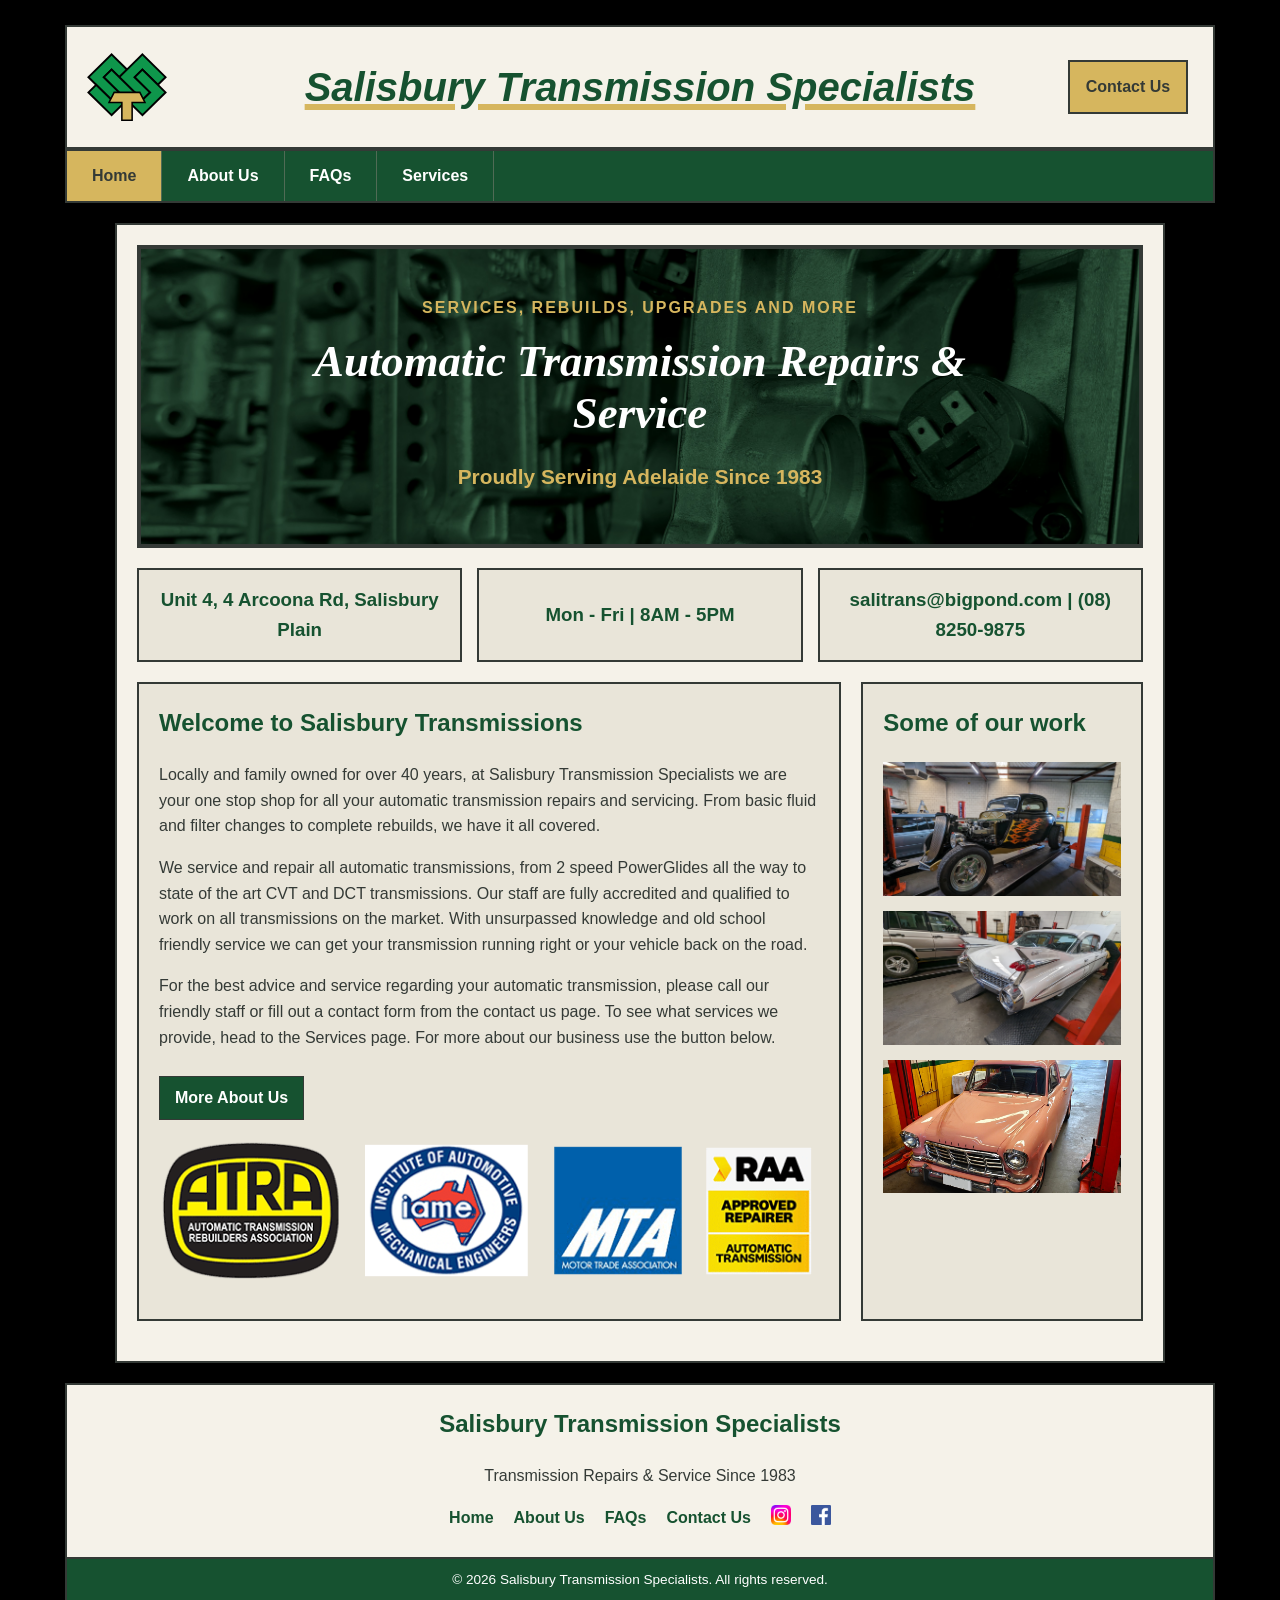
<file: index.html>
<!DOCTYPE html>
<html lang="en-AU">
<head>
    <meta charset="UTF-8">
    <meta name="viewport" content="width=device-width, initial-scale=1.0">

    <title>Salisbury Transmission Specialists</title>

    <link rel="stylesheet" href="css/style.css">

    <link rel="icon" type="image/png" href="/images/favicon.png">
</head>

<body>

    <!-- Main website header -->
    <header class="site-header">

        <img src="images/logo.svg"
     alt="Salisbury Transmission Specialists"
     class="site-logo">

        <div class="header-title">
            <h1>Salisbury Transmission Specialists</h1>
        </div>

        <div class="header-contact">
            <a href="contact.html" class="contact-button">Contact Us</a>
        </div>

    </header>


    <!-- Main navigation -->
    <nav class="main-nav">
        <a href="index.html" class="active">Home</a>
        <a href="about.html">About Us</a>
        <a href="faq.html">FAQs</a>
        <a href="services.html">Services</a>
    </nav>


    <!-- Main page content -->
    <main class="page-container">

        <!-- Hero banner -->
        <section class="hero">

            <div class="hero-content">
                <p class="hero-small">Services, Rebuilds, Upgrades and more</p>

                <h2>Automatic Transmission Repairs &amp; Service</h2>

                <p class="hero-since">Proudly Serving Adelaide Since 1983</p>
            </div>

        </section>


        <!-- Business information panels -->
        <section class="info-panels">

            <div class="info-panel">
                <h3>Unit 4, 4 Arcoona Rd, Salisbury Plain</h3>
            </div>

            <div class="info-panel">
                <h3>Mon - Fri | 8AM - 5PM</h3>
            </div>

            <div class="info-panel">
            <h3>salitrans@bigpond.com | (08) 8250-9875<h3>
            </div>

        </section>


        <!-- Business description and photos -->
        <section class="content-layout">

            <div class="business-description">
                <h2>Welcome to Salisbury Transmissions</h2>

                <p>
                    Locally and family owned for over 40 years, at Salisbury Transmission Specialists we are your one stop shop for all your automatic transmission repairs and servicing. From basic fluid and filter changes to complete rebuilds, we have it all covered.
                </p>

                <p>
           We service and repair all automatic transmissions, from 2 speed PowerGlides all the way to state of the art CVT and DCT transmissions. Our staff are fully accredited and qualified to work on all transmissions on the market. With unsurpassed knowledge and old school friendly service we can get your transmission running right or your vehicle back on the road. </p>
                    <p>
For the best advice and service regarding your automatic transmission, please call our friendly staff or fill out a contact form from the contact us page. To see what services we provide, head to the Services page. For more about our business use the button below.
                </p>

                <a href="about.html" class="read-more">
                    More About Us
                </a>

                        <img src="images/credits.png"
     alt="acreditation"
     class="credits">

            </div>


            <aside class="photo-panel">
                <h2>Some of our work</h2>

                <img src="images/car1.jpg"
     alt="Photo1"
     class="workshop-photos">

                <img src="images/car2.jpg"
     alt="Photo2"
     class="workshop-photos">

                <img src="images/car3.jpg"
     alt="Photo3"
     class="workshop-photos">
            </aside>

        </section>

    </main>


    <!-- Website footer -->

<footer class="site-footer">

    <div class="footer-main">

        <h2>Salisbury Transmission Specialists</h2>

        <p>Transmission Repairs &amp; Service Since 1983</p>

        <div class="footer-links">
            <a href="index.html">Home</a>
            <a href="about.html">About Us</a>
            <a href="faq.html">FAQs</a>
            <a href="contact.html">Contact Us</a>
            <a href="https://www.instagram.com/salisbury_transmissions/" target="_blank" rel="noopener noreferrer">
    <img src="images/insta.png" alt="Follow us on Instagram" width="20">
    <a href="https://www.facebook.com/SalisburyTransmissionSpecialist/" target="_blank" rel="noopener noreferrer">
    <img src="images/fb.png" alt="Follow us on Facebook" width="20"> </a>
</a>
        </div>

    </div>

    <div class="footer-bottom">
        <p>
            &copy; 2026 Salisbury Transmission Specialists.
            All rights reserved.
        </p>
    </div>

</footer>


</body>
</html>
</file>
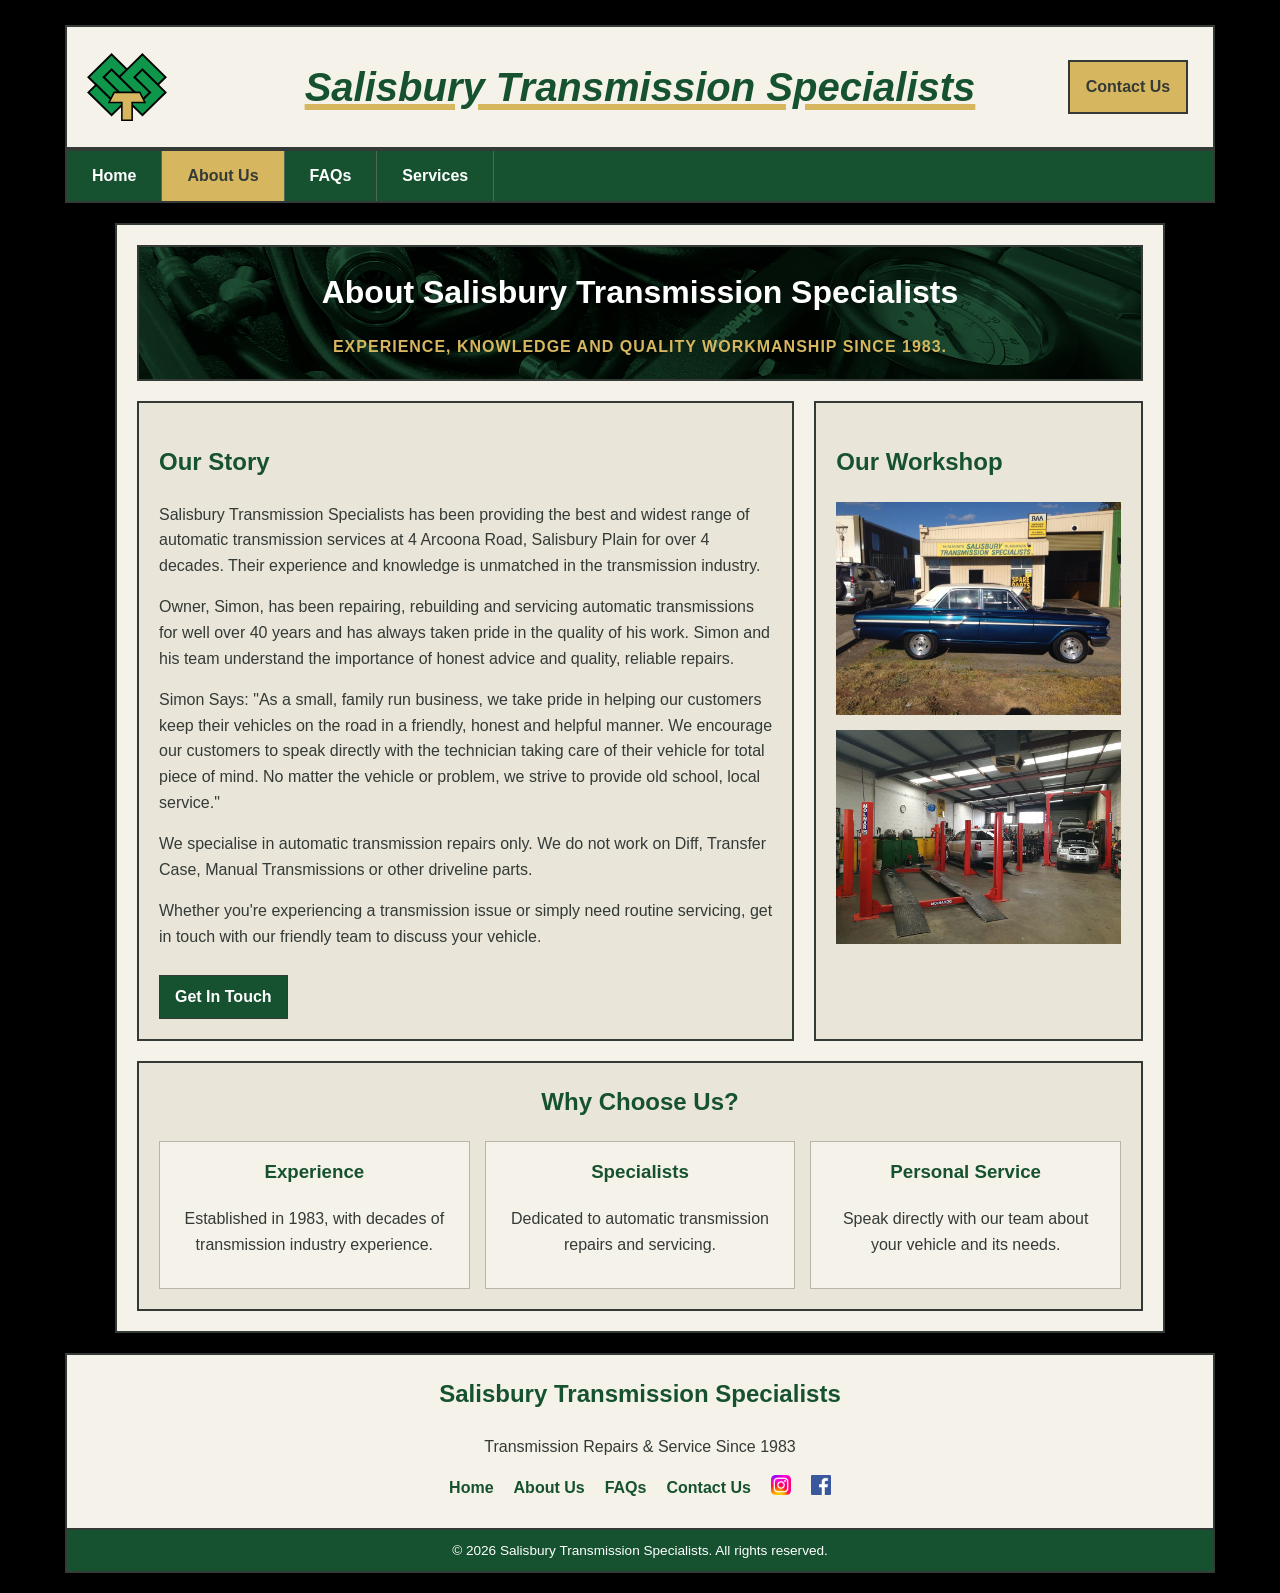
<file: about.html>
<!DOCTYPE html>
<html lang="en-AU">
<head>
    <meta charset="UTF-8">
    <meta name="viewport" content="width=device-width, initial-scale=1.0">

    <title>About Us | Salisbury Transmission Specialists</title>

    <link rel="stylesheet" href="css/style.css">

    <link rel="icon" type="image/png" href="/images/favicon.png">
</head>

<body>

    <!-- Website header -->
    <header class="site-header">

        <img src="images/logo.svg"
     alt="Salisbury Transmission Specialists"
     class="site-logo">

        <div class="header-title">
            <h1>Salisbury Transmission Specialists</h1>
        </div>

        <div class="header-contact">
            <a href="contact.html" class="contact-button">Contact Us</a>
        </div>

    </header>


    <!-- Navigation -->
    <nav class="main-nav">
        <a href="index.html">Home</a>
        <a href="about.html" class="active">About Us</a>
        <a href="faq.html">FAQs</a>
        <a href="services.html">Services</a>
    </nav>


    <!-- Main content -->
    <main class="page-container">

        <section class="page-heading">
            <h2>About Salisbury Transmission Specialists</h2>
            <p>Experience, knowledge and quality workmanship since 1983.</p>
        </section>


        <section class="about-content">

            <div class="about-main">

                <h2>Our Story</h2>

                <p>
                    Salisbury Transmission Specialists has been providing the best and widest range of automatic transmission services at 4 Arcoona Road, Salisbury Plain for over 4 decades. Their experience and knowledge is unmatched in the transmission industry.
                </p>

                <p>
                Owner, Simon, has been repairing, rebuilding and servicing automatic transmissions for well over 40 years and has always taken pride in the quality of his work. Simon and his team understand the importance of honest advice and quality, reliable repairs.
                </p>

                <p>
                Simon Says: "As a small, family run business, we take pride in helping our customers keep their vehicles on the road in a friendly, honest and helpful manner. We encourage our customers to speak directly with the technician taking care of their vehicle for total piece of mind. No matter the vehicle or problem, we strive to provide old school, local service."
                </p>


                <p>
                    We specialise in automatic transmission repairs only. We do not work on Diff, Transfer Case, Manual Transmissions or other driveline parts.
                </p>

                <p>
                    Whether you're experiencing a transmission issue
                    or simply need routine servicing, get in touch
                    with our friendly team to discuss your vehicle.
                </p>

                <a href="contact.html" class="read-more">
                    Get In Touch
                </a>

            </div>


            <aside class="about-sidebar">

                <h2>Our Workshop</h2>

                <img src="images/outside.jpg"
     alt="outside"
     class="about-photo">

                <img src="images/inside.jpg"
     alt="inside"
     class="about-photo">


            </aside>

        </section>


        <section class="about-highlight">

            <h2>Why Choose Us?</h2>

            <div class="highlight-grid">

                <div class="highlight-item">
                    <h3>Experience</h3>
                    <p class="highlight-item-p">
                        Established in 1983, with decades of
                        transmission industry experience.
                    </p>
                </div>

                <div class="highlight-item">
                    <h3>Specialists</h3>
                    <p class="highlight-item-p">
                        Dedicated to automatic transmission repairs
                        and servicing.
                    </p>
                </div>

                <div class="highlight-item">
                    <h3>Personal Service</h3>
                    <p class="highlight-item-p">
                        Speak directly with our team about
                        your vehicle and its needs.
                    </p>
                </div>

            </div>

        </section>

    </main>


    <!-- Footer -->

<footer class="site-footer">

    <div class="footer-main">

        <h2>Salisbury Transmission Specialists</h2>

        <p>Transmission Repairs &amp; Service Since 1983</p>

        <div class="footer-links">
            <a href="index.html">Home</a>
            <a href="about.html">About Us</a>
            <a href="faq.html">FAQs</a>
            <a href="contact.html">Contact Us</a>
            <a href="https://www.instagram.com/salisbury_transmissions/" target="_blank" rel="noopener noreferrer">
    <img src="images/insta.png" alt="Follow us on Instagram" width="20">
    <a href="https://www.facebook.com/SalisburyTransmissionSpecialist/" target="_blank" rel="noopener noreferrer">
    <img src="images/fb.png" alt="Follow us on Facebook" width="20"> </a>
        </div>

    </div>

    <div class="footer-bottom">
        <p>
            &copy; 2026 Salisbury Transmission Specialists.
            All rights reserved.
        </p>
    </div>

</footer>


</body>
</html>
</file>
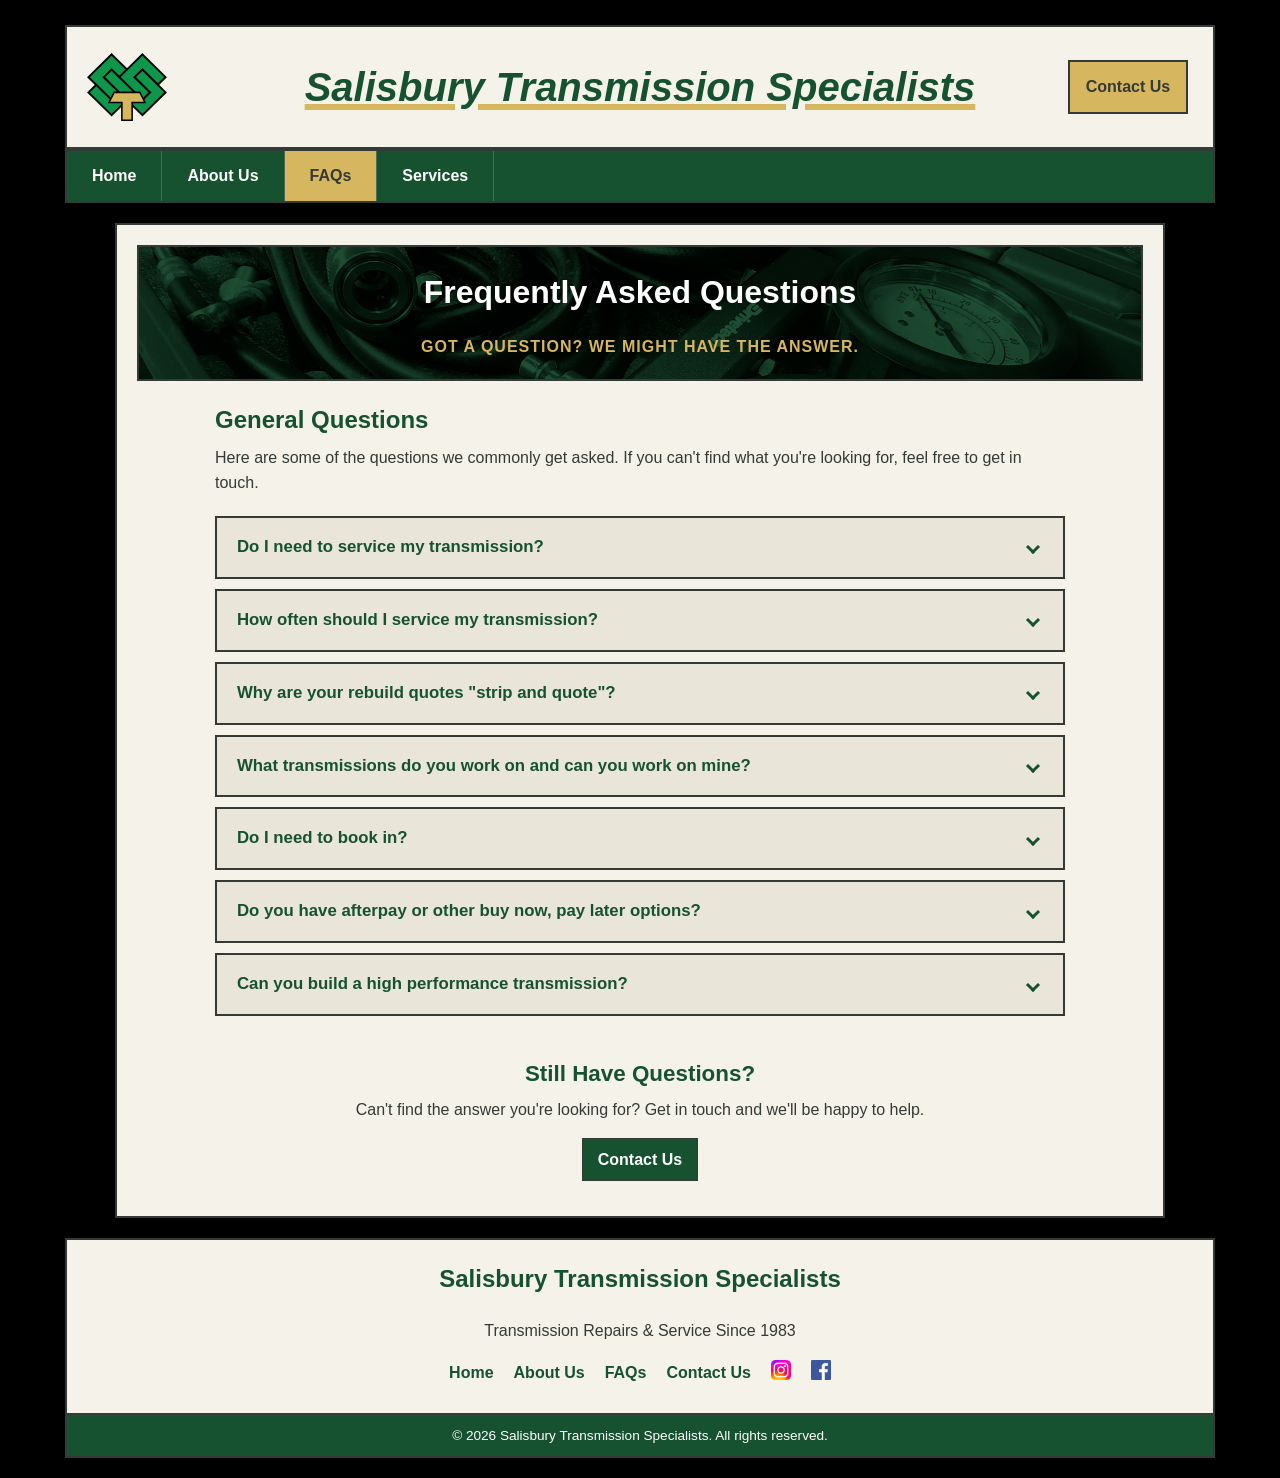
<file: faq.html>
<!DOCTYPE html>
<html lang="en-AU">
<head>
    <meta charset="UTF-8">
    <meta name="viewport" content="width=device-width, initial-scale=1.0">

    <title>FAQs | Salisbury Transmission Specialists</title>

    <link rel="stylesheet" href="css/style.css">

    <link rel="icon" type="image/png" href="/images/favicon.png">
</head>

<body>

    <!-- Website header -->
    <header class="site-header">

        <img src="images/logo.svg"
     alt="Salisbury Transmission Specialists"
     class="site-logo">

        <div class="header-title">
            <h1>Salisbury Transmission Specialists</h1>
        </div>

        <div class="header-contact">
            <a href="contact.html" class="contact-button">Contact Us</a>
        </div>

    </header>


    <!-- Navigation -->
    <nav class="main-nav">
        <a href="index.html">Home</a>
        <a href="about.html">About Us</a>
        <a href="faq.html" class="active">FAQs</a>
        <a href="services.html">Services</a>
    </nav>


    <!-- Main content -->
    <main class="page-container">

        <section class="page-heading">
            <h2>Frequently Asked Questions</h2>
            <p>Got a question? We might have the answer.</p>
        </section>


        <!-- FAQ questions -->
        <section class="faq-container">

            <div class="faq-intro">
                <h2>General Questions</h2>
                <p>
                    Here are some of the questions we commonly get asked.
                    If you can't find what you're looking for,
                    feel free to get in touch.
                </p>
            </div>


            <div class="faq-list">

                <details class="faq-item">
                    <summary>
                        Do I need to service my transmission?
                        <span class="faq-arrow"></span>
                    </summary>

                    <div class="faq-answer">
                        <p>
                            Yes, regular transmission servicing is important
                            for maintaining performance and reliability.
                            Transmission fluid and filters  deteriorate over time and should not be overlooked.
                        </p>
                    </div>
                </details>


                <details class="faq-item">
                    <summary>
                        How often should I service my transmission?
                        <span class="faq-arrow"></span>
                    </summary>

                    <div class="faq-answer">
                        <p>
                            Service intervals can vary depending on the vehicle. In general
                            we recommend every 20,000 for most vehicles.
                        </p>
                    </div>
                </details>


                <details class="faq-item">
                    <summary>
                        Why are your rebuild quotes "strip and quote"?
                        <span class="faq-arrow"></span>
                    </summary>

                    <div class="faq-answer">
                        <p>
                            The inside of your transmission is made up of hundreds of moving parts and as such there are many points of wear. Until we can visually check each bearing, bush, gearset and spring for damage, we can not give a perfectly accurate price. We will always do our best to give you a figure based on previous jobs.

                    </div>
                </details>


                <details class="faq-item">
                    <summary>
                        What transmissions do you work on and can you work on mine?
                        <span class="faq-arrow"></span>
                    </summary>

                    <div class="faq-answer">
                        <p>
                            We service and repair almost every transmission on the market. Our collection of service parts is vast and comprehensive, we strive to keep as much as possible in stock.
                        </p>

                        <p><b>Classic Transmissions</b></p>
                            <ul>
                            <li>PowerGlide</li>
                            <li>Trimatic</li>
                            <li>C4 & C6</li>
                            <li>FMX</li>
                            </ul>

                            <p><b>Common Transmissions</b></p>
                            <ul>
                            <li>Turbo 700 & 4L60</li>
                            <li>ZF-6HP</li>
                            <li>6R80</li>
                            <li>A750</li>
                            </ul>

                            <p><b>Modern Transmissions</b></p>
                            <ul>
                            <li>10R80</li>
                            <li>CVT</li>
                            <li>AC60</li>
                            <li>DCT & DSG</li>
                            </ul>

                            <p>Give us a call or fill out a contact form on our "Contact Us" page to see if we can help with your transmission.</p>

                    </div>
                </details>


                <details class="faq-item">
                    <summary>
                        Do I need to book in?
                        <span class="faq-arrow"></span>
                    </summary>

                    <div class="faq-answer">
                        <p>
                           Yes, bookings are essential. To ensure we have a mechanic and hoist free to look at and work on your car, we ask that you get in touch to book in for any of our services.
                        </p>
                    </div>
                </details>


                <details class="faq-item">
                    <summary>
                        Do you have afterpay or other buy now, pay later options?
                        <span class="faq-arrow"></span>
                    </summary>

                    <div class="faq-answer">
                        <p>
                            Unfortunately, we do not. To keep prices low and affordable across the board, we do not participate in any buy now, pay later services.
                        </p>
                    </div>
                </details>


                <details class="faq-item">
                    <summary>
                        Can you build a high performance transmission?
                        <span class="faq-arrow"></span>
                    </summary>

                    <div class="faq-answer">
                        <p>
                           Our rebuilds stop at stage 2. This is for unmodified street cars and towing only. We do not provide or build race or drag transmissions. We do not install bigger shafts, bigger drums, high stall torque converters or anything similar.
                        </p>
                    </div>
                </details>

            </div>


            <!-- Still have questions -->
            <section class="faq-contact">

                <h2>Still Have Questions?</h2>

                <p>
                    Can't find the answer you're looking for?
                    Get in touch and we'll be happy to help.
                </p>

                <a href="contact.html" class="read-more">
                    Contact Us
                </a>

            </section>

        </section>

    </main>


    <!-- Footer -->

<footer class="site-footer">

    <div class="footer-main">

        <h2>Salisbury Transmission Specialists</h2>

        <p>Transmission Repairs &amp; Service Since 1983</p>

        <div class="footer-links">
            <a href="index.html">Home</a>
            <a href="about.html">About Us</a>
            <a href="faq.html">FAQs</a>
            <a href="contact.html">Contact Us</a>
            <a href="https://www.instagram.com/salisbury_transmissions/" target="_blank" rel="noopener noreferrer">
    <img src="images/insta.png" alt="Follow us on Instagram" width="20">
    <a href="https://www.facebook.com/SalisburyTransmissionSpecialist/" target="_blank" rel="noopener noreferrer">
    <img src="images/fb.png" alt="Follow us on Facebook" width="20"> </a>
        </div>

    </div>

    <div class="footer-bottom">
        <p>
            &copy; 2026 Salisbury Transmission Specialists.
            All rights reserved.
        </p>
    </div>

</footer>


</body>
</html>
</file>
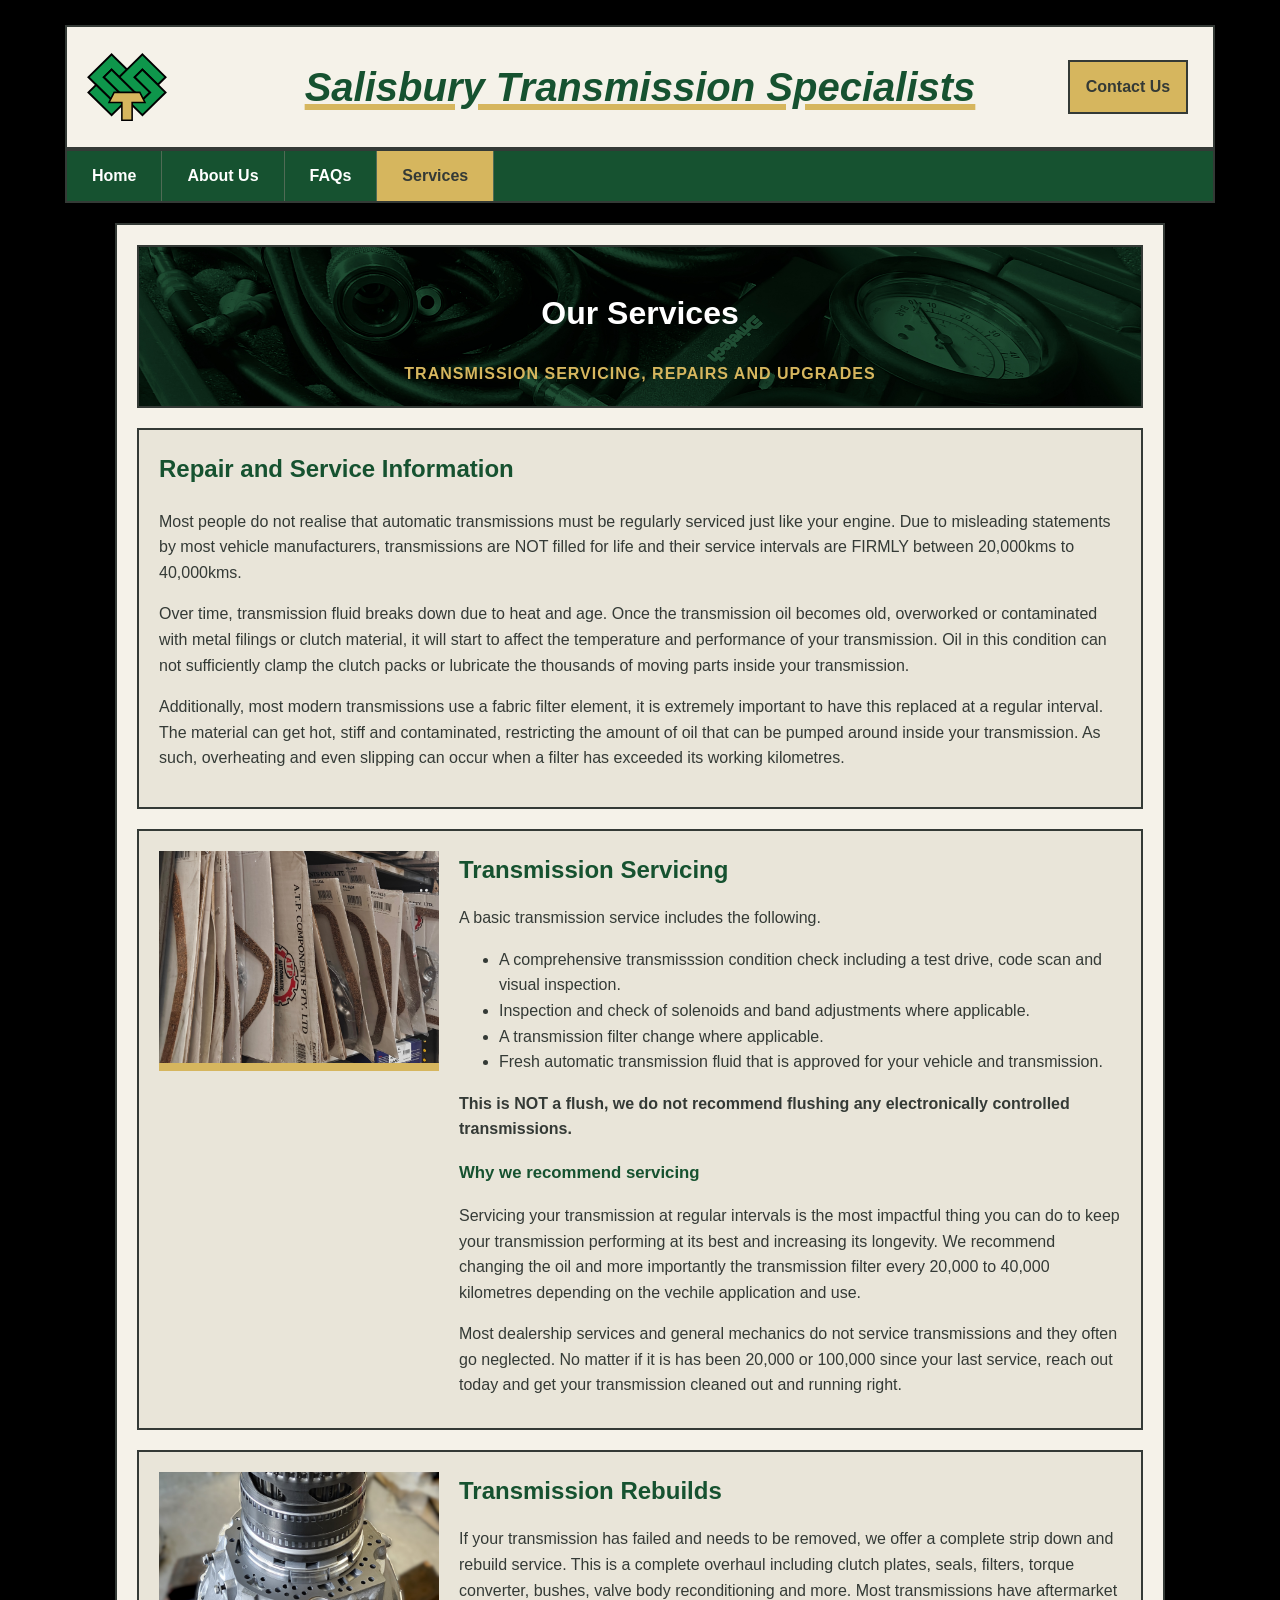
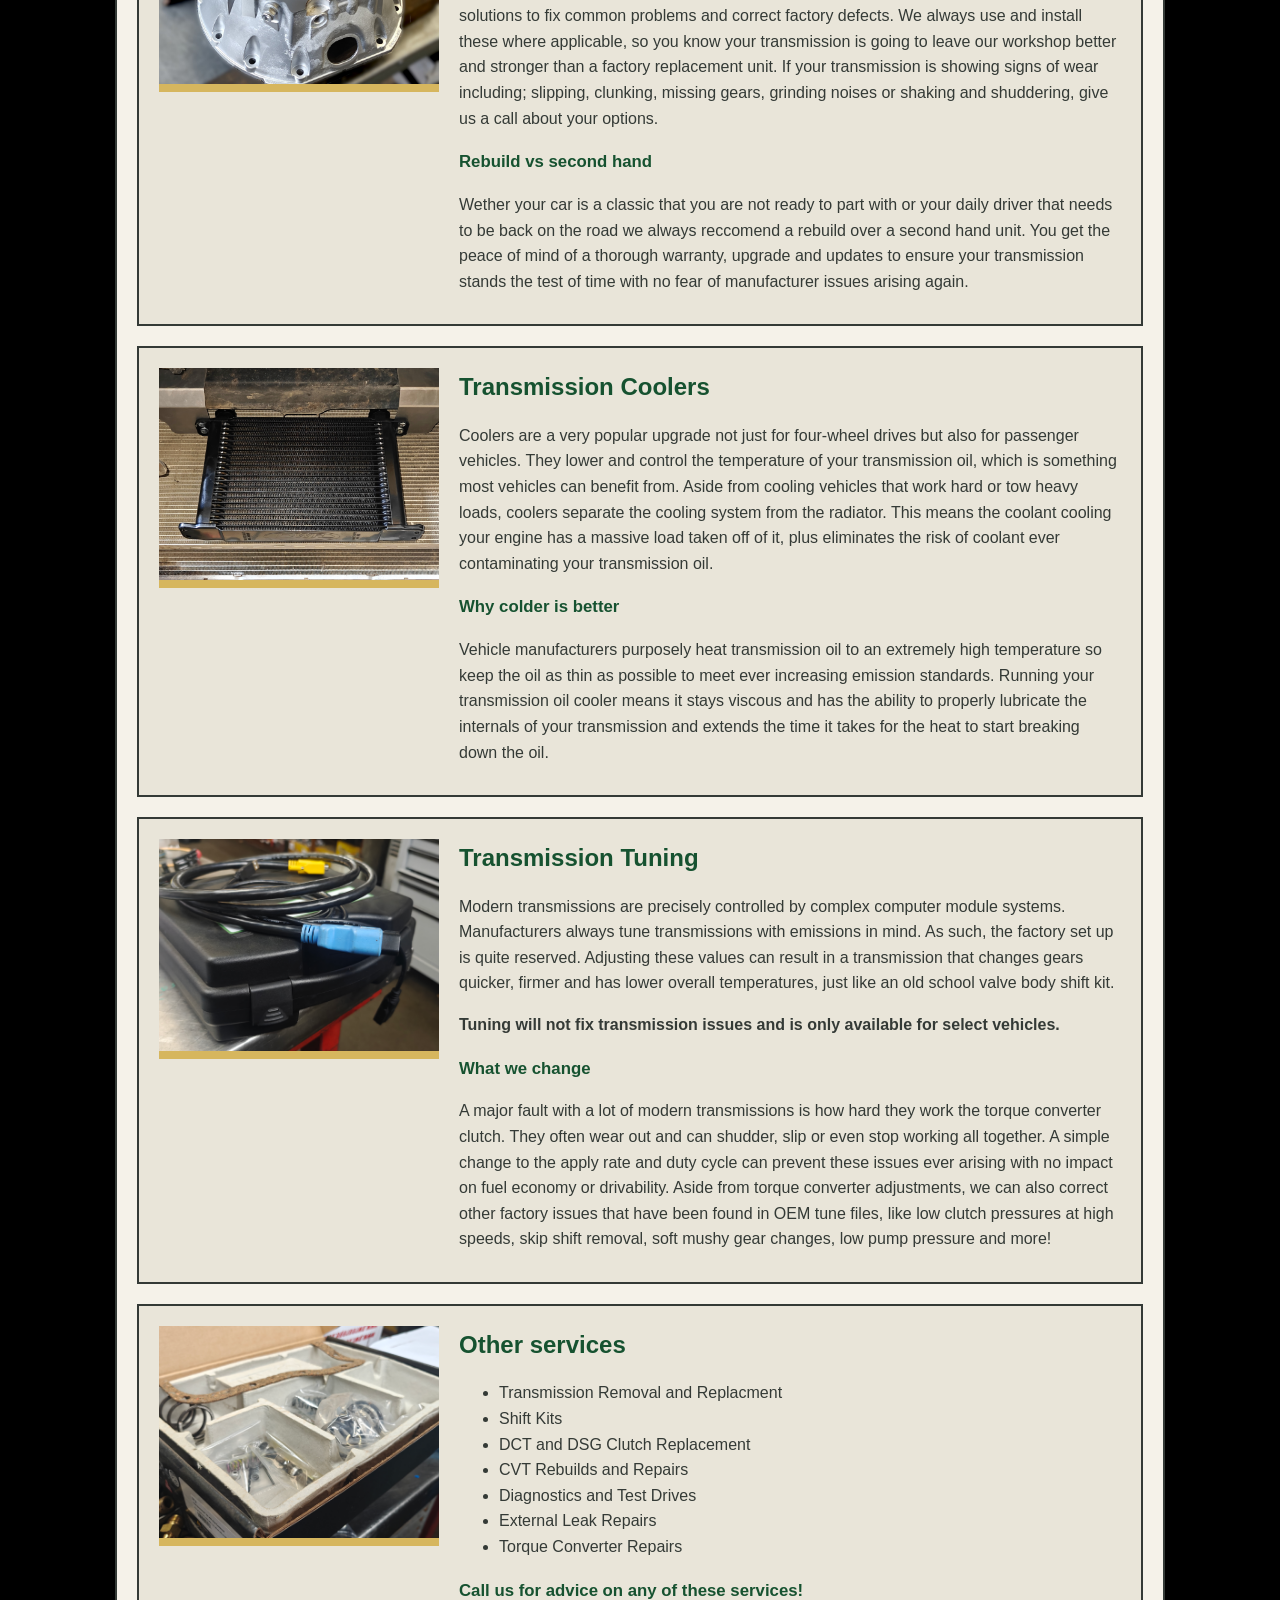
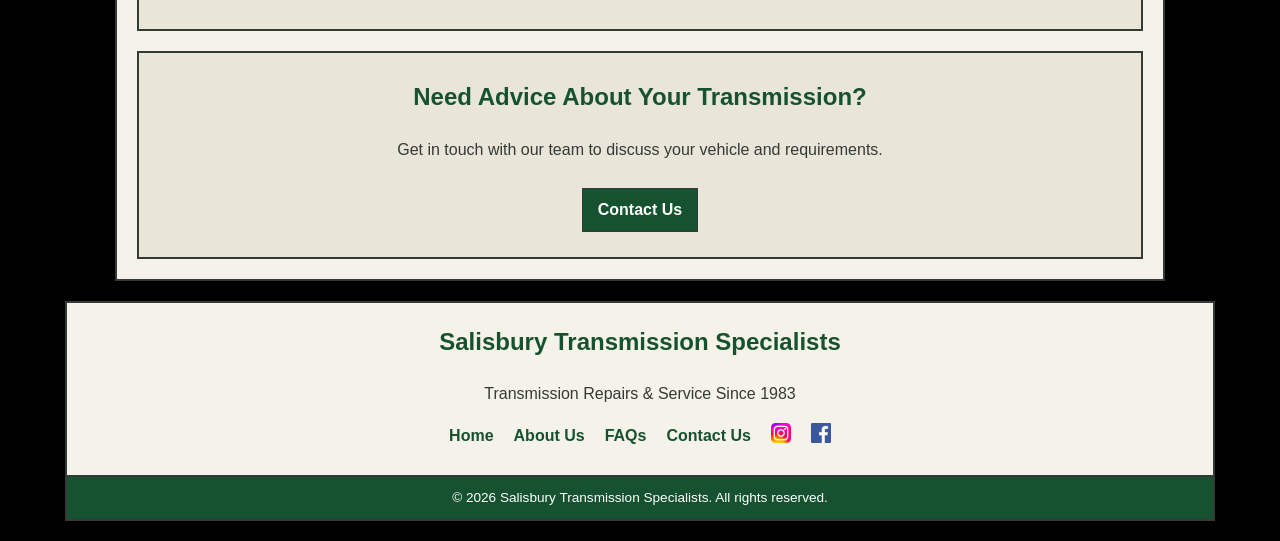
<file: services.html>
<!DOCTYPE html>
<html lang="en-AU">
<head>
    <meta charset="UTF-8">
    <meta name="viewport" content="width=device-width, initial-scale=1.0">

    <title>About Us | Salisbury Transmission Specialists</title>

    <link rel="stylesheet" href="css/style.css">

    <link rel="icon" type="image/png" href="/images/favicon.png">
</head>

<body>

    <!-- Website header -->
    <header class="site-header">

        <img src="images/logo.svg"
     alt="Salisbury Transmission Specialists"
     class="site-logo">

        <div class="header-title">
            <h1>Salisbury Transmission Specialists</h1>
        </div>

        <div class="header-contact">
            <a href="contact.html" class="contact-button">Contact Us</a>
        </div>

    </header>


    <!-- Navigation -->
    <nav class="main-nav">
        <a href="index.html">Home</a>
        <a href="about.html">About Us</a>
        <a href="faq.html">FAQs</a>
        <a href="services.html" class="active">Services</a>
    </nav>


    <!-- Main content -->

<main class="page-container">

    <div class="page-heading">
        <h1>Our Services</h1>
        <p>Transmission servicing, repairs and upgrades</p>
    </div>

    <div class="services-intro">
        <h2>Repair and Service Information</h2>
        <p>
        Most people do not realise that automatic transmissions must be regularly serviced just like your engine. Due to misleading statements by most vehicle manufacturers, transmissions are NOT filled for life and their service intervals are FIRMLY between 20,000kms to 40,000kms.
        </p>
        <p>
            Over time, transmission fluid breaks down due to heat and age. Once the transmission oil becomes old, overworked or contaminated with metal filings or clutch material, it will start to affect the temperature and performance of your transmission. Oil in this condition can not sufficiently clamp the clutch packs or lubricate the thousands of moving parts inside your transmission.
        </p>
        <p>Additionally, most modern transmissions use a fabric filter element, it is extremely important to have this replaced at a regular interval. The material can get hot, stiff and contaminated, restricting the amount of oil that can be pumped around inside your transmission. As such, overheating and even slipping can occur when a filter has exceeded its working kilometres.</p>

        </div>

    <div class="services-list">

        <section class="service-item">
            <div class="service-image">

                <img src="images/service.jpg"
                     alt="Transmission servicing">
            </div>

            <div class="service-details">
                <h2>Transmission Servicing</h2>
                <p class="service-details">A basic transmission service includes the following.</p>
                <ul>
                <li> A comprehensive transmisssion condition check including a test drive, code scan and visual inspection.</li>
                <li>Inspection and check of solenoids and band adjustments where applicable.</li>
                <li>A transmission filter change where applicable.</li>
                <li>Fresh automatic transmission fluid that is approved for your vehicle and transmission.</li>
                </ul>
            <p class="service-details"><b>This is NOT a flush, we do not recommend flushing any electronically controlled transmissions.</b></p>
                <h3>Why we recommend servicing</h3>
                <p>Servicing your transmission at regular intervals is the most impactful thing you can do to keep your transmission performing at its best and increasing its longevity. We recommend changing the oil and more importantly the transmission filter every 20,000 to 40,000 kilometres depending on the vechile application and use.</p>
                <p>Most dealership services and general mechanics do not service transmissions and they often go neglected. No matter if it is has been 20,000 or 100,000 since your last service, reach out today and get your transmission cleaned out and running right.
            </div>
        </section>

        <section class="service-item">
            <div class="service-image">
                <img src="images/rebuild1.jpg"
                     alt="Transmission rebuild">
            </div>
            <div class="service-details">
                <h2>Transmission Rebuilds</h2>
                <p>If your transmission has failed and needs to be removed, we offer a complete strip down and rebuild service. This is a complete overhaul including clutch plates, seals, filters, torque converter, bushes, valve body reconditioning and more. Most transmissions have aftermarket solutions to fix common problems and correct factory defects. We always use and install these where applicable, so you know your transmission is going to leave our workshop better and stronger than a factory replacement unit. If your transmission is showing signs of wear including; slipping, clunking, missing gears, grinding noises or shaking and shuddering, give us a call about your options.</p>
                <h3>Rebuild vs second hand</h3>
                <p>Wether your car is a classic that you are not ready to part with or your daily driver that needs to be back on the road we always reccomend a rebuild over a second hand unit. You get the peace of mind of a thorough warranty, upgrade and updates to ensure your transmission stands the test of time with no fear of manufacturer issues arising again.</p>

            </div>
        </section>

        <section class="service-item">
            <div class="service-image">
                <img src="images/cooler.jpg"
                     alt="Auxiliary transmission cooler">
            </div>
            <div class="service-details">
                <h2>Transmission Coolers</h2>
                <p>Coolers are a very popular upgrade not just for four-wheel drives but also for passenger vehicles. They lower and control the temperature of your transmission oil, which is something most vehicles can benefit from. Aside from cooling vehicles that work hard or tow heavy loads, coolers separate the cooling system from the radiator. This means the coolant cooling your engine has a massive load taken off of it, plus eliminates the risk of coolant ever contaminating your transmission oil.</p>
                <h3>Why colder is better</h3>
                <p>Vehicle manufacturers purposely heat transmission oil to an extremely high temperature so keep the oil as thin as possible to meet ever increasing emission standards. Running your transmission oil cooler means it stays viscous and has the ability to properly lubricate the internals of your transmission and extends the time it takes for the heat to start breaking down the oil.</p>
            </div>
        </section>

        <section class="service-item">
            <div class="service-image">
                <img src="images/tuning.jpg"
                     alt="Transmission tuning">
            </div>
            <div class="service-details">
                <h2>Transmission Tuning</h2>

                <p>Modern transmissions are precisely controlled by complex computer module systems. Manufacturers always tune transmissions with emissions in mind. As such, the factory set up is quite reserved. Adjusting these values can result in a transmission that changes gears quicker, firmer and has lower overall temperatures, just like an old school valve body shift kit.</p>

                <p><b>Tuning will not fix transmission issues and is only available for select vehicles.</b></p>
                <h3>What we change</h3>
                <p>A major fault with a lot of modern transmissions is how hard they work the torque converter clutch. They often wear out and can shudder, slip or even stop working all together. A simple change to the apply rate and duty cycle can prevent these issues ever arising with no impact on fuel economy or drivability. Aside from torque converter adjustments, we can also correct other factory issues that have been found in OEM tune files, like low clutch pressures at high speeds, skip shift removal, soft mushy gear changes, low pump pressure and more! </p>
            </div>
        </section>

        <section class="service-item">
            <div class="service-image">
                <img src="images/other.jpg"
                     alt="Other">
            </div>
            <div class="service-details">
                <h2>Other services</h2>
                <ul>
                <li>Transmission Removal and Replacment</li>
                <li>Shift Kits</li>
                <li>DCT and DSG Clutch Replacement</li>
                <li>CVT Rebuilds and Repairs</li>
                <li>Diagnostics and Test Drives</li>
                <li>External Leak Repairs</li>
                <li>Torque Converter Repairs</li>

                </ul>
                <h3>Call us for advice on any of these services!</h3>
            </div>
        </section>

    </div>

    <div class="services-contact">
        <h2>Need Advice About Your Transmission?</h2>
        <p>Get in touch with our team to discuss your vehicle and requirements.</p>
        <a href="contact.html" class="read-more">Contact Us</a>
    </div>

</main>



    <!-- Footer -->

<footer class="site-footer">

    <div class="footer-main">

        <h2>Salisbury Transmission Specialists</h2>

        <p>Transmission Repairs &amp; Service Since 1983</p>

        <div class="footer-links">
            <a href="index.html">Home</a>
            <a href="about.html">About Us</a>
            <a href="faq.html">FAQs</a>
            <a href="contact.html">Contact Us</a>
            <a href="https://www.instagram.com/salisbury_transmissions/" target="_blank" rel="noopener noreferrer">
    <img src="images/insta.png" alt="Follow us on Instagram" width="20">
    <a href="https://www.facebook.com/SalisburyTransmissionSpecialist/" target="_blank" rel="noopener noreferrer">
    <img src="images/fb.png" alt="Follow us on Facebook" width="20"> </a>
        </div>

    </div>

    <div class="footer-bottom">
        <p>
            &copy; 2026 Salisbury Transmission Specialists.
            All rights reserved.
        </p>
    </div>

</footer>


</body>
</html>
</file>
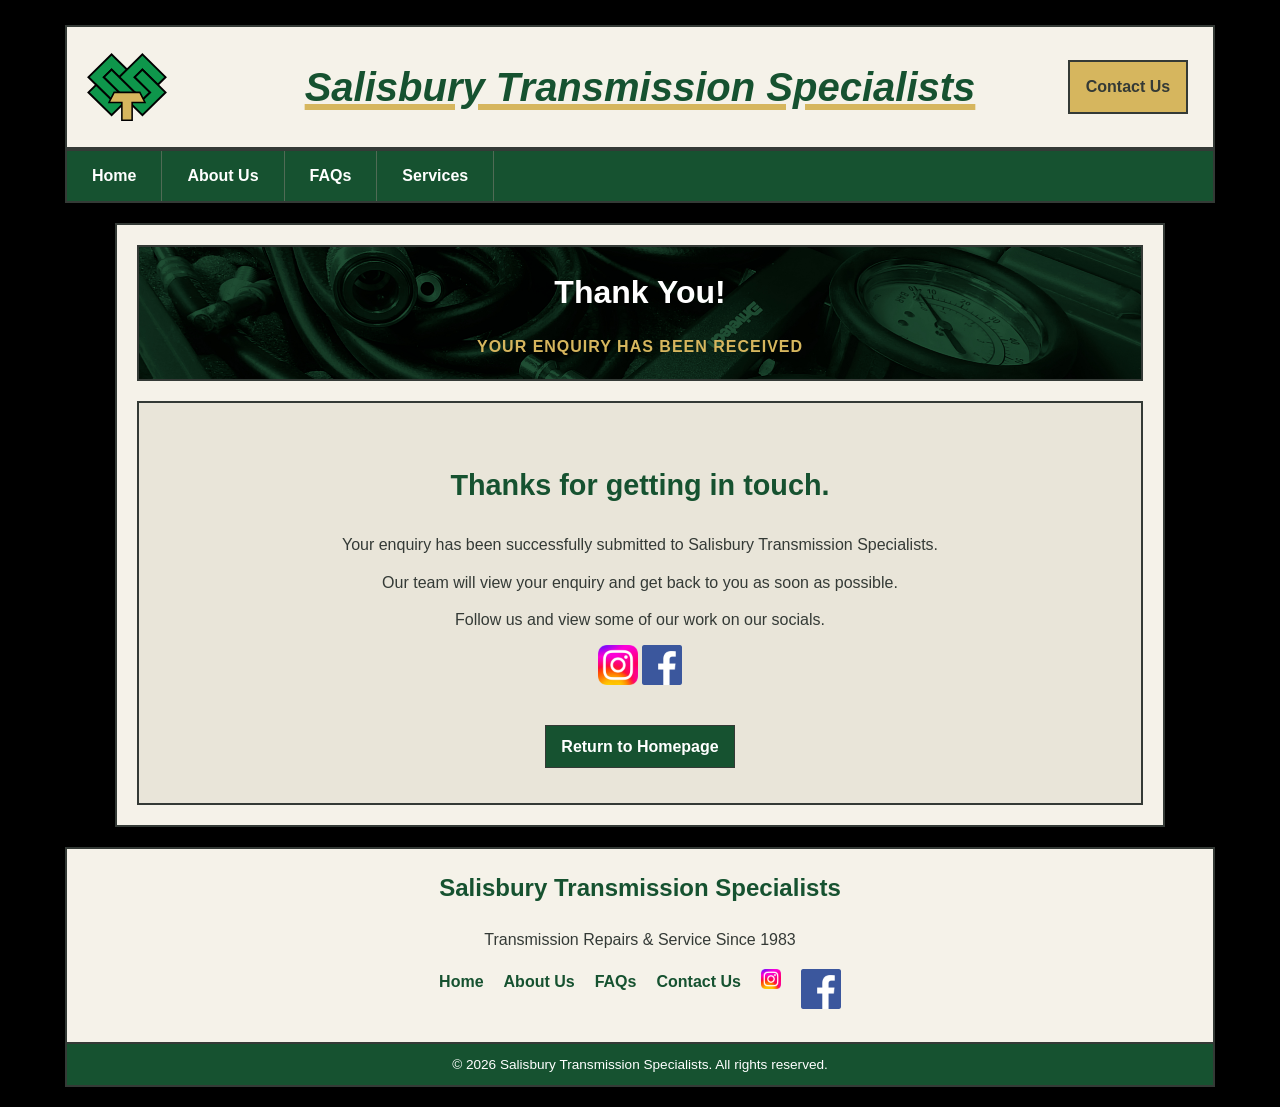
<file: thank-you.html>
<!DOCTYPE html>
<html lang="en-AU">
<head>
    <meta charset="UTF-8">
    <meta name="viewport" content="width=device-width, initial-scale=1.0">

    <title>Thank You | Salisbury Transmission Specialists</title>

    <link rel="stylesheet" href="css/style.css">

    <link rel="icon" type="image/png" href="/images/favicon.png">
</head>

<body>

    <!-- Main website header -->
    <header class="site-header">

        <img src="images/logo.svg"
     alt="Salisbury Transmission Specialists"
     class="site-logo">

        <div class="header-title">
            <h1>Salisbury Transmission Specialists</h1>
        </div>

        <div class="header-contact">
            <a href="contact.html" class="contact-button">Contact Us</a>
        </div>

    </header>


    <!-- Main navigation -->
    <nav class="main-nav">
        <a href="index.html">Home</a>
        <a href="about.html">About Us</a>
        <a href="faq.html">FAQs</a>
        <a href="services.html">Services</a>
    </nav>


    <!-- Main content -->
    <main class="page-container">

        <section class="page-heading">
            <h2>Thank You!</h2>
            <p>Your enquiry has been received</p>
        </section>

        <section class="thank-you-content">

            <h2>Thanks for getting in touch.</h2>

            <p>
                Your enquiry has been successfully submitted
                to Salisbury Transmission Specialists.
            </p>

            <p>
                Our team will view your enquiry and get
                back to you as soon as possible.
            </p>

            <p> Follow us and view some of our work on our socials.
            </p>
            <p><a href="https://www.instagram.com/salisbury_transmissions/" target="_blank" rel="noopener noreferrer">
    <img src="images/insta.png" alt="Follow us on Instagram" width="40"> </a><a href="https://www.facebook.com/SalisburyTransmissionSpecialist/" target="_blank" rel="noopener noreferrer">
    <img src="images/fb.png" alt="Follow us on Facebook" width="40"> </a> </p>

            <a href="index.html" class="read-more">
                Return to Homepage
            </a>



        </section>

    </main>


    <!-- Website footer -->
    <footer class="site-footer">
        <div class="footer-main">
            <h2>Salisbury Transmission Specialists</h2>
            <p>Transmission Repairs &amp; Service Since 1983</p>

            <div class="footer-links">
                <a href="index.html">Home</a>
                <a href="about.html">About Us</a>
                <a href="faq.html">FAQs</a>
                <a href="contact.html">Contact Us</a>
                <a href="https://www.instagram.com/salisbury_transmissions/" target="_blank" rel="noopener noreferrer">
    <img src="images/insta.png" alt="Follow us on Instagram" width="20">
    <a href="https://www.facebook.com/SalisburyTransmissionSpecialist/" target="_blank" rel="noopener noreferrer">
    <img src="images/fb.png" alt="Follow us on Facebook" width="40"> </a>
            </div>
        </div>

        <div class="footer-bottom">
            <p>
                &copy; 2026 Salisbury Transmission Specialists.
                All rights reserved.
            </p>
        </div>
    </footer>

</body>
</html>
</file>
<file: css/style.css>
/* ========================================
 *   SALISBURY TRANSMISSION SPECIALISTS
 *   Main Website Stylesheet
 * ======================================== */


/* COLOUR PALETTE */

:root {
    --charcoal: #343A36;
    --dark-green: #165230;
    --green-light: #506B55;
    --warm-yellow: #D6B65E;
    --warm-grey: #E9E5D9;
    --cream: #F5F2E9;
    --white: #FFFFFF;
    --border: #B9B5A9;
    --black: #000000;
}


/* GENERAL PAGE STYLING */

* {
    box-sizing: border-box;
}

body {
    margin: 0;
    background-color: var(--black);
    color: var(--charcoal);
    font-family: Arial, Helvetica, sans-serif;
    line-height: 1.6;
}

a {
    color: inherit;
    text-decoration: none;
}


/* WEBSITE HEADER */

.site-header {
    max-width: 1150px;
    margin: 25px auto 0;
    padding: 20px;
    background-color: var(--cream);
    border: 2px solid var(--charcoal);

    display: grid;
    grid-template-columns: 130px 1fr 130px;
    align-items: center;
    gap: 15px;
}

.logo-placeholder {
    width: 110px;
    height: 110px;
    border: 3px solid var(--dark-green);
    border-radius: 50%;

    display: flex;
    align-items: center;
    justify-content: center;

    font-weight: bold;
    color: var(--dark-green);
}

.header-title {
    text-align: center;
}

.header-title h1 {
    margin: 0;
    color: var(--dark-green);
    font-size: 2.5rem;
    font-weight: bold;
    line-height: 1.2;
    text-decoration: underline var(--warm-yellow) 6px;
    font-style: italic;
}

.header-contact {
    text-align: center;
}

.contact-button {
    display: inline-block;
    padding: 12px 16px;
    background-color: var(--warm-yellow);
    color: var(--charcoal);
    border: 2px solid var(--charcoal);
    font-weight: bold;
}

.contact-button:hover {
    background-color: var(--dark-green);
    color: var(--white);
}

@media (max-width: 600px) {
    .header-title h1 {
        text-decoration-thickness: 3px;
    }

    .contact-button {
        padding: 8px 12px;
        font-size: 0.9rem;
        border-width: 1px;
    }
}

/* NAVIGATION BAR */

.main-nav {
    max-width: 1150px;
    margin: 0 auto;
    display: flex;
    background-color: var(--dark-green);
    border: 2px solid var(--charcoal);
}

.main-nav a {
    padding: 12px 25px;
    color: var(--white);
    font-weight: bold;
    border-right: 1px solid var(--green-light);
}

.main-nav a:hover,
.main-nav a.active {
    background-color: var(--warm-yellow);
    color: var(--charcoal);
}


/* MAIN CONTENT CONTAINER */

.page-container {
    max-width: 1050px;
    margin: 20px auto;
    padding: 20px;
    background-color: var(--cream);
    border: 2px solid var(--charcoal);
}


/* HERO BANNER */

.hero {
    min-height: 270px;
    background-image:
    url("../images/title.jpg");

    background-size: cover;
    background-position: center;
    background-repeat: no-repeat;
    border: 4px solid var(--charcoal);

    display: flex;
    align-items: center;
    justify-content: center;

    text-align: center;
    padding: 30px;
    color: var(--white);
}

.hero-content {
    max-width: 750px;
}

.hero-small {
    color: var(--warm-yellow);
    font-weight: bold;
    text-transform: uppercase;
    letter-spacing: 2px;
}

.hero h2 {
    margin: 10px 0;
    font-size: 2.8rem;
    line-height: 1.15;
    font-style: italic;
    font-family: 'Georgia', serif;
}

.hero-since {
    font-size: 1.3rem;
    font-weight: bold;
    color: var(--warm-yellow);
}


/* INFORMATION PANELS */

.info-panels {
    display: grid;
    grid-template-columns: repeat(3, 1fr);
    gap: 15px;
    margin: 20px 0;
}

.info-panel {
    padding: 15px;
    background-color: var(--warm-grey);
    border: 2px solid var(--charcoal);

    /* Centers content both vertically and horizontally */
    display: flex;
    flex-direction: column;
    justify-content: center;
    align-items: center;
    text-align: center;
}

.info-panel > * {
    margin: 0;
}

.info-panel h3 {
    color: var(--dark-green);
}

/* RESPONSIVE: Stacks into 1 column on tablets and phones */
@media (max-width: 768px) {
    .info-panels {
        grid-template-columns: 1fr;
    }
}

/* BUSINESS DESCRIPTION AND PHOTOS */

.content-layout {
    display: grid;
    grid-template-columns: 2fr 0.8fr;
    gap: 20px;
    margin-bottom: 20px;
}

.business-description,
.photo-panel {
    padding: 20px;
    border: 2px solid var(--charcoal);
    background-color: var(--warm-grey);
}

.business-description h2,
.photo-panel h2 {
    margin-top: 0;
    color: var(--dark-green);
}

.read-more {
    display: inline-block;
    margin-top: 10px;
    padding: 8px 15px;
    background-color: var(--dark-green);
    color: var(--white);
    font-weight: bold;
    border: 1px solid var(--charcoal);
}

.read-more:hover {
    background-color: var(--warm-yellow);
    color: var(--charcoal);
}

.workshop-photos {
    max-height: 100%;
    max-width: 100%;
    object-fit: cover;
    margin: 15px 0;


    display: flex;
    justify-content: center;
    align-items: center;

    font-weight: bold;
}


/* SERVICES SECTION */

.services-section {
    padding: 20px;
    border: 2px solid var(--charcoal);
    background-color: var(--warm-grey);
}

.services-section h2 {
    margin-top: 0;
    color: var(--dark-green);
}

.credits {
    max-height: 100%;
    max-width: 100%;
    object-fit: cover;
    margin: 15px 0;
    align: center;
    display: block;
}



/* ========================================
 *   WEBSITE FOOTER
 * ======================================== */

.site-footer {
    max-width: 1150px;
    margin: 20px auto;
    padding: 0;
    background-color: var(--cream);
    border: 2px solid var(--charcoal);
    text-align: center;
    color: var(--charcoal);
}

.footer-main {
    padding: 20px;
}

.footer-main h2 {
    margin-top: 0;
    color: var(--dark-green);
}

.footer-links {
    display: flex;
    justify-content: center;
    flex-wrap: wrap;
    gap: 20px;
    margin: 15px 0 5px;
}

.footer-links a {
    color: var(--dark-green);
    font-weight: bold;
}

.footer-links a:hover {
    color: var(--green-light);
    text-decoration: underline;
}

.footer-bottom {
    padding: 10px 15px;
    background-color: var(--dark-green);
    color: var(--white);
    border-top: 2px solid var(--charcoal);
}

.footer-bottom p {
    margin: 0;
    font-size: 0.85rem;
}


/* Footer mobile layout */

@media (max-width: 700px) {

    .site-footer {
        margin: 10px;
    }

    .footer-main {
        padding: 15px;
    }

    .footer-links {
        gap: 15px;
    }

}


/* MOBILE RESPONSIVENESS */

@media (max-width: 700px) {

    .site-header {
        margin-top: 10px;
        padding: 12px;
        grid-template-columns: 75px 1fr;
    }

    .logo-placeholder {
        width: 70px;
        height: 70px;
        font-size: 0.8rem;
    }

    .header-title h1 {
        font-size: 1.3rem;
    }

    .header-contact {
        grid-column: 1 / -1;
    }

    .main-nav {
        flex-wrap: wrap;
    }

    .main-nav a {
        flex: 1;
        padding: 12px 8px;
        text-align: center;
        font-size: 0.9rem;
    }

    .page-container {
        margin: 10px;
        padding: 12px;
    }

    .hero {
        min-height: 220px;
        padding: 20px;
    }

    .hero h2 {
        font-size: 2rem;
    }

    .info-panels {
        grid-template-columns: 1fr;
    }

    .content-layout {
        grid-template-columns: 1fr;
    }

    .site-footer {
        margin: 10px;
    }

}


/* ========================================
 *   ABOUT US PAGE
 * ======================================== */

.page-heading {
    padding: 20px;
    margin-bottom: 20px;
    background-image: url("../images/title2.jpg");
    background-size: cover;
    background-position: center;
    background-repeat: no-repeat;
    border: 2px solid var(--charcoal);
    color: var(--white);
    text-align: center;
}

.page-heading h2 {
    margin: 0;
    color: var(--white);
    font-size: 2rem;
}

.page-heading p {
    margin-bottom: 0;
    color: var(--warm-yellow);
    font-weight: bold;
    text-transform: uppercase;
    letter-spacing: 1px;
}

.page-heading p {
    margin-bottom: 0;
}


/* About page layout */

.about-content {
    display: grid;
    grid-template-columns: 2fr 1fr;
    gap: 20px;
    margin-bottom: 20px;
}

.about-main,
.about-sidebar {
    padding: 20px;
    background-color: var(--warm-grey);
    border: 2px solid var(--charcoal);
}

.about-main h2,
.about-sidebar h2 {
    color: var(--dark-green);
}

.about-main h2:not(:first-child) {
    margin-top: 30px;
}

.about-photo {
    max-height: 100%;
    max-width: 100%;
    object-fit: cover;
    margin: 15px 0;

    display: flex;
    justify-content: center;
    align-items: center;

    font-weight: bold;
    text-align: center;
}

.about-sidebar h3 {
    color: var(--dark-green);
}


/* Why choose us section */

.about-highlight {
    padding: 20px;
    background-color: var(--warm-grey);
    border: 2px solid var(--charcoal);
}

.about-highlight h2 {
    margin-top: 0;
    color: var(--dark-green);
    text-align: center;
}

.highlight-grid {
    display: grid;
    grid-template-columns: repeat(3, 1fr);
    gap: 15px;
}

.highlight-item {
    padding: 15px;
    background-color: var(--cream);
    border: 1px solid var(--border);
}

.highlight-item h3 {
    margin-top: 0;
    color: var(--dark-green);
    text-align: center;
}

.highlight-item-p {
    text-align: center;
}


/* About page mobile layout */

@media (max-width: 700px) {

    .about-content {
        grid-template-columns: 1fr;
    }

    .highlight-grid {
        grid-template-columns: 1fr;
    }

    .page-heading h2 {
        font-size: 1.5rem;
    }

}


/* ========================================
 *   FAQ PAGE
 * ======================================== */

.faq-container {
    max-width: 850px;
    margin: 0 auto;
}

.faq-intro {
    margin-bottom: 20px;
}

.faq-intro h2 {
    color: var(--dark-green);
    margin-bottom: 5px;
}

.faq-intro p {
    margin-top: 5px;
}


/* Individual FAQ panels */

.faq-list {
    display: flex;
    flex-direction: column;
    gap: 10px;
}

.faq-item {
    background-color: var(--warm-grey);
    border: 2px solid var(--charcoal);
}

/* Question heading */

.faq-item summary {
    padding: 16px 20px;
    cursor: pointer;
    list-style: none;

    display: flex;
    align-items: center;
    justify-content: space-between;
    gap: 15px;

    color: var(--dark-green);
    font-weight: bold;
    font-size: 1.05rem;
}

/* Hide default browser arrow */

.faq-item summary::-webkit-details-marker {
    display: none;
}

/* Custom dropdown arrow */

.faq-arrow {
    width: 10px;
    height: 10px;
    flex-shrink: 0;

    border-right: 3px solid var(--dark-green);
    border-bottom: 3px solid var(--dark-green);

    transform: rotate(45deg);
    transition: transform 0.2s ease;
    margin-right: 5px;
}

/* Rotate arrow when question opens */

.faq-item[open] .faq-arrow {
    transform: rotate(225deg);
}

/* Hover effect */

.faq-item summary:hover {
    background-color: var(--cream);
}

/* Answer section */

.faq-answer {
    padding: 5px 20px 15px;
    border-top: 1px solid var(--border);
    background-color: var(--cream);
}

.faq-answer p {
    margin: 12px 0;
    line-height: 1.7;
}



/* Contact section at bottom */

.faq-contact {
    margin-top: 25px;
    padding: 15px 20px;
    text-align: center;
}

.faq-contact h2 {
    margin: 0 0 5px;
    color: var(--dark-green);
    font-size: 1.4rem;
}

.faq-contact p {
    margin: 5px 0;
}


/* FAQ mobile layout */

@media (max-width: 700px) {

    .faq-item summary {
        padding: 14px;
        font-size: 0.95rem;
    }

    .faq-answer {
        padding: 5px 14px 12px;
    }

    .faq-contact {
        padding: 18px;
    }

}



/* ========================================
 *   CONTACT PAGE
 * ======================================== */

/* Contact content sits inside the existing page-container */

.contact-content {
    margin-top: 20px;
    padding: 20px;
    background-color: var(--warm-grey);
    border: 2px solid var(--charcoal);
}

/* Introduction */

.contact-intro {
    margin-bottom: 20px;
}

.contact-intro p {
    margin: 0;
}

/* Form */

.contact-form {
    padding: 0;
    background: none;
    border: none;
}

/* Form sections */

.form-section {
    margin-bottom: 25px;
    padding-bottom: 20px;
    border-bottom: 1px solid var(--border);
}

.form-section:last-of-type {
    margin-bottom: 15px;
}

.form-section h2 {
    margin: 0 0 18px;
    padding-bottom: 8px;
    color: var(--dark-green);
    border-bottom: 2px solid var(--warm-yellow);
    font-size: 1.4rem;
}

/* Form field layout */

.form-grid {
    display: grid;
    grid-template-columns: 1fr 1fr;
    gap: 18px;
}

.form-group {
    display: flex;
    flex-direction: column;
    gap: 7px;
}

.form-group.full-width {
    grid-column: 1 / -1;
}

.form-group label {
    color: var(--charcoal);
    font-weight: bold;
}

/* Input fields */

.form-group input,
.form-group select,
.form-group textarea {
    width: 100%;
    padding: 12px;
    font-family: inherit;
    font-size: 1rem;
    color: var(--charcoal);
    background-color: var(--cream);
    border: 1px solid var(--border);
    border-radius: 0;
}

.form-group input:focus,
.form-group select:focus,
.form-group textarea:focus {
    outline: 2px solid var(--green-light);
    border-color: var(--dark-green);
}

.form-group textarea {
    resize: vertical;
    min-height: 140px;
}

/* Submit button */

.form-submit {
    display: flex;
    align-items: center;
    justify-content: space-between;
    gap: 15px;
}

.form-submit p {
    margin: 0;
    color: var(--charcoal);
    font-size: 0.85rem;
}

.form-submit button {
    cursor: pointer;
    font-family: inherit;
    font-size: 1rem;
}

/* Mobile layout */

@media (max-width: 700px) {

    .contact-content {
        padding: 15px;
    }

    .form-grid {
        grid-template-columns: 1fr;
        gap: 15px;
    }

    .form-group.full-width {
        grid-column: auto;
    }

    .form-submit {
        flex-direction: column;
        align-items: stretch;
    }

    .form-submit button {
        width: 100%;
    }

}


/* ========================================
 *   THANK YOU PAGE
 * ======================================== */

.thank-you-content {
    margin-top: 20px;
    padding: 35px 25px;
    background-color: var(--warm-grey);
    border: 2px solid var(--charcoal);
    text-align: center;
}

.thank-you-content h2 {
    color: var(--dark-green);
    font-size: 1.8rem;
}

.thank-you-content p {
    margin: 12px 0;
}

.thank-you-content .read-more {
    margin-top: 20px;
}


/* ========================================
 *   SERVICES PAGE
 * ======================================== */

.services-intro {
    margin-top: 20px;
    padding: 20px;
    background-color: var(--warm-grey);
    border: 2px solid var(--charcoal);
}

.services-intro h2 {
    margin-top: 0;
    color: var(--dark-green);
}

.services-list {
    display: flex;
    flex-direction: column;
    gap: 20px;
    margin-top: 20px;
}

.service-item {
    display: grid;
    grid-template-columns: 280px 1fr;
    gap: 20px;
    padding: 20px;
    background-color: var(--warm-grey);
    border: 2px solid var(--charcoal);
}

.service-image img {
    display: block;
    width: 100%;
    height: 220px;
    object-fit: cover;
    border-bottom: 8px solid var(--warm-yellow);
}

.service-details h2 {
    margin: 0 0 10px;
    color: var(--dark-green);
}

.service1-p {
    margin: 0 0 10px;
}

.service-details h3 {
    margin: 18px 0 5px;
    color: var(--dark-green);
    font-size: 1.05rem;
}

.service-details p {
    margin-bottom: 10px;
    margin-left: 0px;
}

.services-contact {
    margin-top: 20px;
    padding: 25px;
    background-color: var(--warm-grey);
    border: 2px solid var(--charcoal);
    text-align: center;
}

.services-contact h2 {
    margin-top: 0;
    color: var(--dark-green);
}

.services-contact .read-more {
    display: inline-block;
    margin-top: 10px;
}

@media (max-width: 700px) {
    .service-item {
        grid-template-columns: 1fr;
        gap: 15px;
        padding: 15px;
    }

    .service-image img {
        height: 220px;
    }
}

.site-logo {
    display: block;
    width: 80px;
    height: 80px;
    object-fit: contain;
}

.social-link img {
    width: 30px;
    height: 30px;
    transition: transform 0.2s ease;
}

.social-link:hover img {
    transform: scale(1.1);
}
</file>
